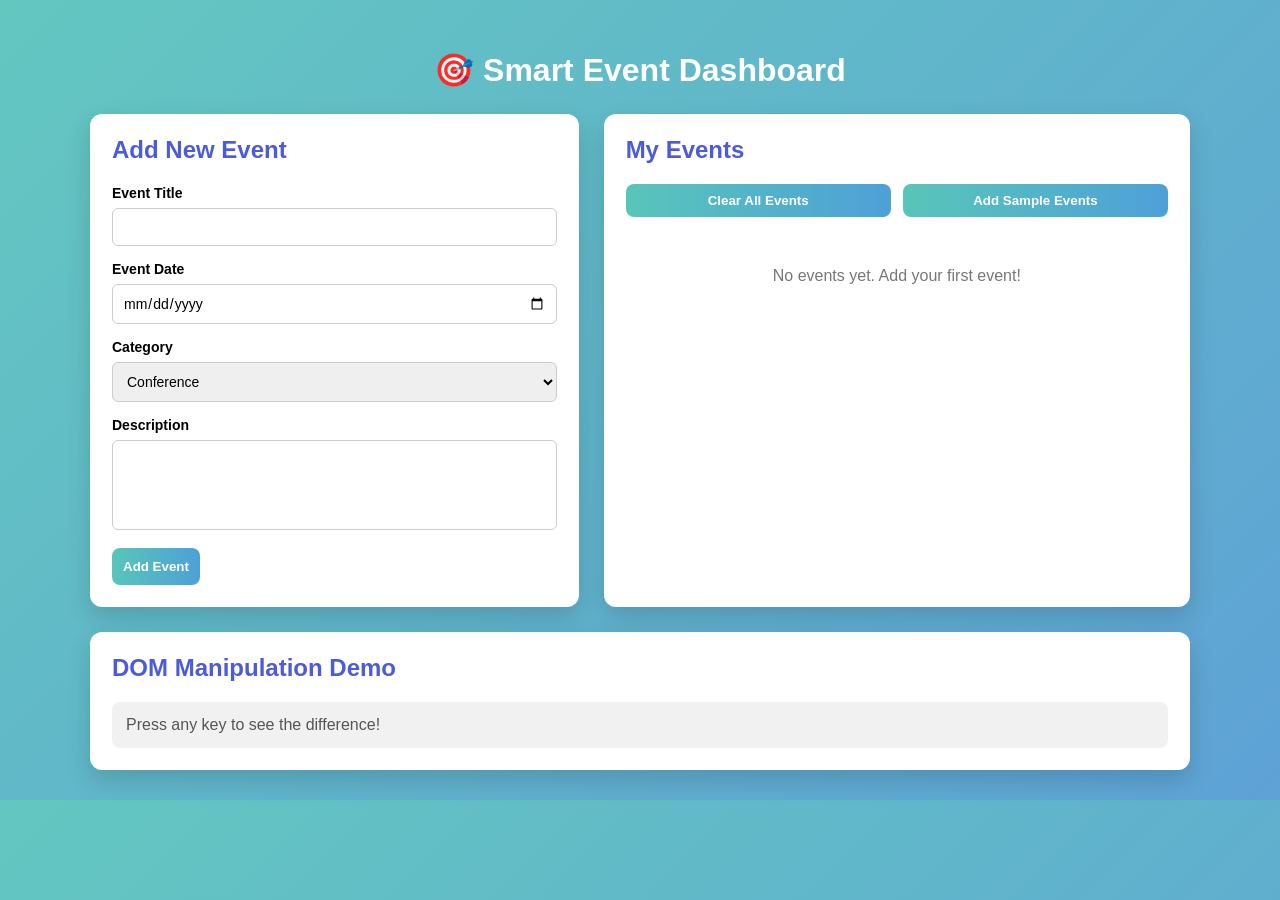
<file: assif1/index.html>
<!DOCTYPE html>
<html lang="en">
<head>
<meta charset="UTF-8">
<title>Smart Event Dashboard</title>

<style>

*{
    box-sizing:border-box;
    font-family:Segoe UI, sans-serif;
}

body{
    margin:0;
    padding:30px;
    background:linear-gradient(135deg,#63c7c0,#5ea2d6);
}

h1{
    text-align:center;
    color:white;
    margin-bottom:25px;
}

/* layout */

.dashboard{
    max-width:1100px;
    margin:auto;
}

.top-grid{
    display:grid;
    grid-template-columns: 1fr 1.2fr;
    gap:25px;
}

/* cards */

.card{
    background:white;
    padding:22px;
    border-radius:12px;
    box-shadow:0 10px 25px rgba(0,0,0,0.15);
}

.card h2{
    margin-top:0;
    color:#4b5bdc;
}

/* form */

label{
    font-size:14px;
    font-weight:600;
}

input, select, textarea{
    width:100%;
    padding:10px;
    margin-top:6px;
    margin-bottom:14px;
    border-radius:6px;
    border:1px solid #ccc;
    font-size:14px;
}

textarea{
    resize:none;
    height:90px;
}

/* buttons */

.btn{
    background:linear-gradient(90deg,#58c6b9,#4ea0d8);
    color:white;
    border:none;
    padding:11px;
    border-radius:8px;
    cursor:pointer;
    font-weight:600;
}

.btn:hover{
    opacity:.9;
}

.btn-row{
    display:flex;
    gap:12px;
    margin-bottom:12px;
}

.btn-small{
    flex:1;
    padding:9px;
}

/* event cards */

#eventContainer{
    min-height:200px;
}

.event-card{
    background:#f7f9ff;
    padding:14px;
    border-radius:10px;
    margin-bottom:12px;
    position:relative;
}

.event-card h3{
    margin:0 0 6px 0;
}

.event-card span{
    font-size:12px;
    background:#e3e8ff;
    padding:4px 8px;
    border-radius:20px;
}

.delete-btn{
    position:absolute;
    right:10px;
    top:10px;
    border:none;
    background:#ff5b5b;
    color:white;
    border-radius:50%;
    width:26px;
    height:26px;
    cursor:pointer;
}

.empty-state{
    text-align:center;
    color:#777;
    margin-top:50px;
}

/* bottom demo box */

.demo-card{
    margin-top:25px;
}

#demoContent{
    background:#f1f1f1;
    padding:14px;
    border-radius:8px;
    color:#555;
}

</style>
</head>

<body>

<h1>🎯 Smart Event Dashboard</h1>

<div class="dashboard">

<div class="top-grid">

<!-- LEFT FORM CARD -->

<div class="card">
<h2>Add New Event</h2>

<form id="eventForm">

<label>Event Title</label>
<input id="eventTitle" required>

<label>Event Date</label>
<input id="eventDate" type="date" required>

<label>Category</label>
<select id="eventCategory">
<option>Conference</option>
<option>Workshop</option>
<option>Meetup</option>
</select>

<label>Description</label>
<textarea id="eventDescription"></textarea>

<button class="btn" type="submit">Add Event</button>

</form>
</div>

<!-- RIGHT EVENTS CARD -->

<div class="card">
<h2>My Events</h2>

<div class="btn-row">
<button id="clearAllBtn" class="btn btn-small">Clear All Events</button>
<button id="addSampleBtn" class="btn btn-small">Add Sample Events</button>
</div>

<div id="eventContainer">
<div class="empty-state">
No events yet. Add your first event!
</div>
</div>

</div>

</div>

<!-- BOTTOM DEMO -->

<div class="card demo-card">
<h2>DOM Manipulation Demo</h2>
<div id="demoContent">
Press any key to see the difference!
</div>
</div>

</div>

<script src="script.js"></script>

</body>
</html>
</file>
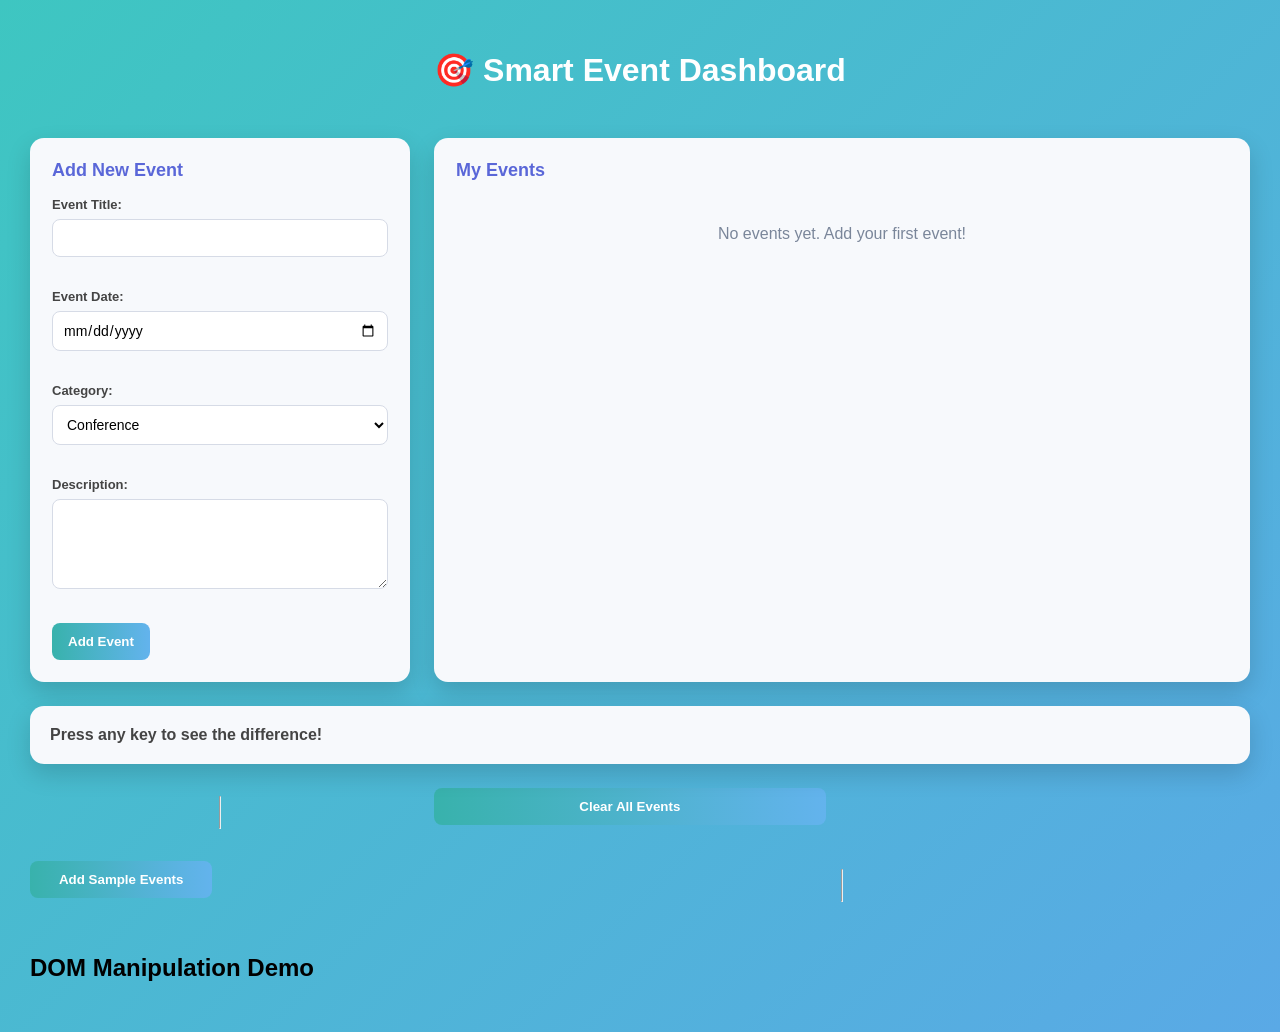
<file: assignment1/index.html>
<!DOCTYPE html>
<html lang="en">

<head>
    <meta charset="UTF-8">
    <meta name="viewport" content="width=device-width, initial-scale=1.0">
    <title>Document</title>
    <link rel="stylesheet" href="style.css">
</head>

<body>
    <h1>🎯 Smart Event Dashboard</h1>

    <!-- Add Event Form -->
    <h2>Add New Event</h2>
    <form id="eventForm">
        <label>Event Title:<input type="text" id="eventTitle" required></label>
        <br><br>
        <label>Event Date:<input type="date" id="eventDate" required></label>
        <br><br>
        <label>
            Category:
            <select id="eventCategory" required>
                <option value="Conference">Conference</option>
                <option value="Workshop">Workshop</option>
                <option value="Meetup">Meetup</option>
                <option value="Webinar">Webinar</option>
                <option value="Social">Social</option>
            </select>
        </label>
        <br><br>
        <label>
            Description:
            <textarea id="eventDescription" required></textarea>
        </label>
        <br><br>
        <button type="submit">Add Event</button>
    </form>

    <hr>
    <!-- Events Section -->
    <h2>My Events</h2>

    <button id="clearAllBtn">Clear All Events</button>
    <button id="addSampleBtn">Add Sample Events</button>

    <div id="eventContainer">
        <div class="empty-state">No events yet. Add your first event!</div>
    </div>
    <hr>
    <!-- DOM Demo -->
    <h2>DOM Manipulation Demo</h2>

    <div id="demoContent">
        Press any key to see the difference!
    </div>




    <script src="script.js"></script>
</body>

</html>
</file>
<file: assignment1/style.css>
* {
    box-sizing: border-box;
    font-family: "Segoe UI", Arial, sans-serif;
}

body {
    margin: 0;
    padding: 30px;
    background: linear-gradient(135deg, #3ec6c1, #5aa9e6);
}

/* Title */

h1 {
    text-align: center;
    color: white;
    margin-bottom: 25px;
    font-weight: 700;
}

/* Two column layout */

form,
#eventContainer,
#demoContent {
    background: #f7f9fc;
    border-radius: 14px;
    box-shadow: 0 10px 25px rgba(0,0,0,0.15);
}

/* Wrap form + events in grid */

body > h2:nth-of-type(1),
body > h2:nth-of-type(2) {
    display: none; /* hide duplicate headings */
}

#eventForm {
    grid-area: form;
}

#eventContainer {
    grid-area: events;
}

#demoContent {
    grid-area: demo;
}

body {
    display: grid;
    grid-template-areas:
        "title title"
        "form events"
        "demo demo";
    grid-template-columns: 380px 1fr;
    gap: 24px;
}

h1 { grid-area: title; }

/* Card sections */

form {
    padding: 22px;
}

#eventContainer {
    padding: 22px;
    min-height: 260px;
}

/* Section headings inside cards */

form::before {
    content: "Add New Event";
    font-weight: 700;
    font-size: 18px;
    color: #5a67d8;
    display: block;
    margin-bottom: 14px;
}

#eventContainer::before {
    content: "My Events";
    font-weight: 700;
    font-size: 18px;
    color: #5a67d8;
    display: block;
    margin-bottom: 14px;
}

/* Inputs */

label {
    font-size: 13px;
    font-weight: 600;
    color: #444;
}

input, select, textarea {
    width: 100%;
    padding: 10px;
    margin-top: 6px;
    margin-bottom: 12px;
    border-radius: 8px;
    border: 1px solid #d6dbe6;
    background: #ffffff;
    font-size: 14px;
}

textarea {
    min-height: 90px;
    resize: vertical;
}

/* Buttons */

button {
    background: linear-gradient(90deg, #38b2ac, #63b3ed);
    color: white;
    border: none;
    padding: 11px 16px;
    border-radius: 8px;
    font-weight: 600;
    cursor: pointer;
    transition: 0.2s;
}

button:hover {
    transform: translateY(-1px);
    opacity: 0.95;
}

/* Top action buttons */

#clearAllBtn,
#addSampleBtn {
    width: 48%;
    margin-bottom: 12px;
}

/* Event cards */

.event-card {
    background: white;
    border-radius: 12px;
    padding: 14px;
    margin-bottom: 12px;
    box-shadow: 0 4px 10px rgba(0,0,0,0.08);
    position: relative;
}

.event-card h3 {
    margin: 0 0 6px;
}

.event-card span {
    display: inline-block;
    background: #e6f0ff;
    color: #3b5bdb;
    padding: 4px 10px;
    border-radius: 999px;
    font-size: 12px;
    font-weight: 600;
    margin: 6px 0;
}

/* Delete button */

.delete-btn {
    position: absolute;
    right: 10px;
    top: 10px;
    background: #ff6b6b;
    padding: 4px 8px;
    border-radius: 6px;
    font-size: 12px;
}

.delete-btn:hover {
    background: #fa5252;
}

/* Empty state */

.empty-state {
    text-align: center;
    color: #7a869a;
    padding: 30px 10px;
}

/* DOM demo panel */

#demoContent {
    padding: 20px;
    font-weight: 600;
    color: #444;
}

/* Responsive */

@media (max-width: 900px) {
    body {
        grid-template-areas:
            "title"
            "form"
            "events"
            "demo";
        grid-template-columns: 1fr;
    }
}
</file>
